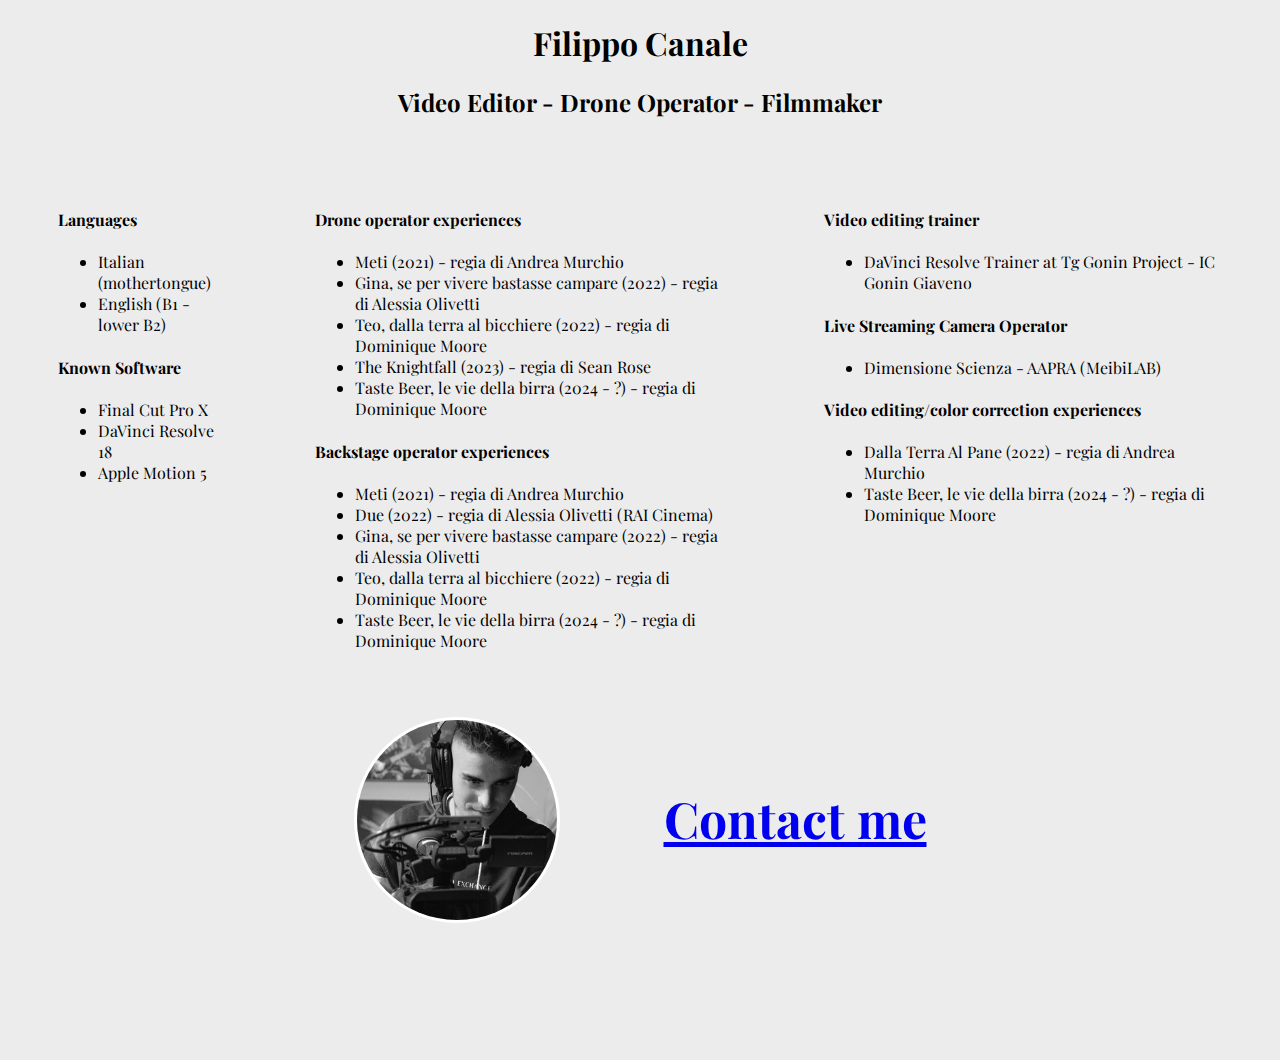
<file: Canale/index.html>
<!DOCTYPE html>
<html lang="en">
<head>
    <meta charset="UTF-8">
    <meta http-equiv="X-UA-Compatible" content="IE=edge">
    <meta name="viewport" content="width=device-width, initial-scale=1.0">
    <title>Home - Filippo Canale</title>
    <link rel="preconnect" href="https://fonts.googleapis.com">
<link rel="preconnect" href="https://fonts.gstatic.com" crossorigin>
<link href="https://fonts.googleapis.com/css2?family=Playfair+Display:ital,wght@0,400;0,500;0,700;1,400&display=swap" rel="stylesheet">
    <link href="style.css" rel="stylesheet" type="text/css">
</head>
<body>
    <center>
        <h1>
            Filippo Canale
        </h1>
        <h2>
            Video Editor - Drone Operator - Filmmaker
        </h2>
    </center>
    <div class="container">
        <div class="colonna">
            <h4>Languages</h4>
            <ul>
                <li>Italian (mothertongue)</li>
                <li>English (B1 - lower B2)</li>
            </ul>
            <h4>Known Software</h4>
            <ul>
                <li>Final Cut Pro X</li>
                <li>DaVinci Resolve 18</li>
                <li>Apple Motion 5</li>
            </ul>
        </div>
        <div class="colonna">
            <h4>Drone operator experiences</h4>
            <ul>
                <li>Meti (2021) - regia di Andrea Murchio</li>
                <li>Gina, se per vivere bastasse campare (2022) - regia di Alessia Olivetti</li>
                <li>Teo, dalla terra al bicchiere (2022) - regia di Dominique Moore</li>
                <li>The Knightfall (2023) - regia di Sean Rose</li>
                <li>Taste Beer, le vie della birra (2024 - ?) - regia di Dominique Moore</li>
            </ul>
            <h4>Backstage operator experiences</h4>
            <ul>
                <li>Meti (2021) - regia di Andrea Murchio</li>
                <li>Due (2022) - regia di Alessia Olivetti (RAI Cinema)</li>
                <li>Gina, se per vivere bastasse campare (2022) - regia di Alessia Olivetti</li>
                <li>Teo, dalla terra al bicchiere (2022) - regia di Dominique Moore</li>
                <li>Taste Beer, le vie della birra (2024 - ?) - regia di Dominique Moore</li>
            </ul>
        </div>
        <div class="colonna">
            <h4>Video editing trainer</h4>
            <ul>
                <li>DaVinci Resolve Trainer at Tg Gonin Project - IC Gonin Giaveno</li>
            </ul>
            <h4>Live Streaming Camera Operator</h4>
            <ul>
                <li>Dimensione Scienza - AAPRA (MeibiLAB)</li>
            </ul>
            <h4>Video editing/color correction experiences</h4>
            <ul>
                <li>Dalla Terra Al Pane (2022) - regia di Andrea Murchio</li>
                <li>Taste Beer, le vie della birra (2024 - ?) - regia di Dominique Moore</li>
            </ul>
        </div>
    </div>
    <div>
        <center>
            <img src="photo.jpg" alt="image">
            <a href="contact.html">Contact me</a>
        </center>
    </div>
</body>
</html>
</file>
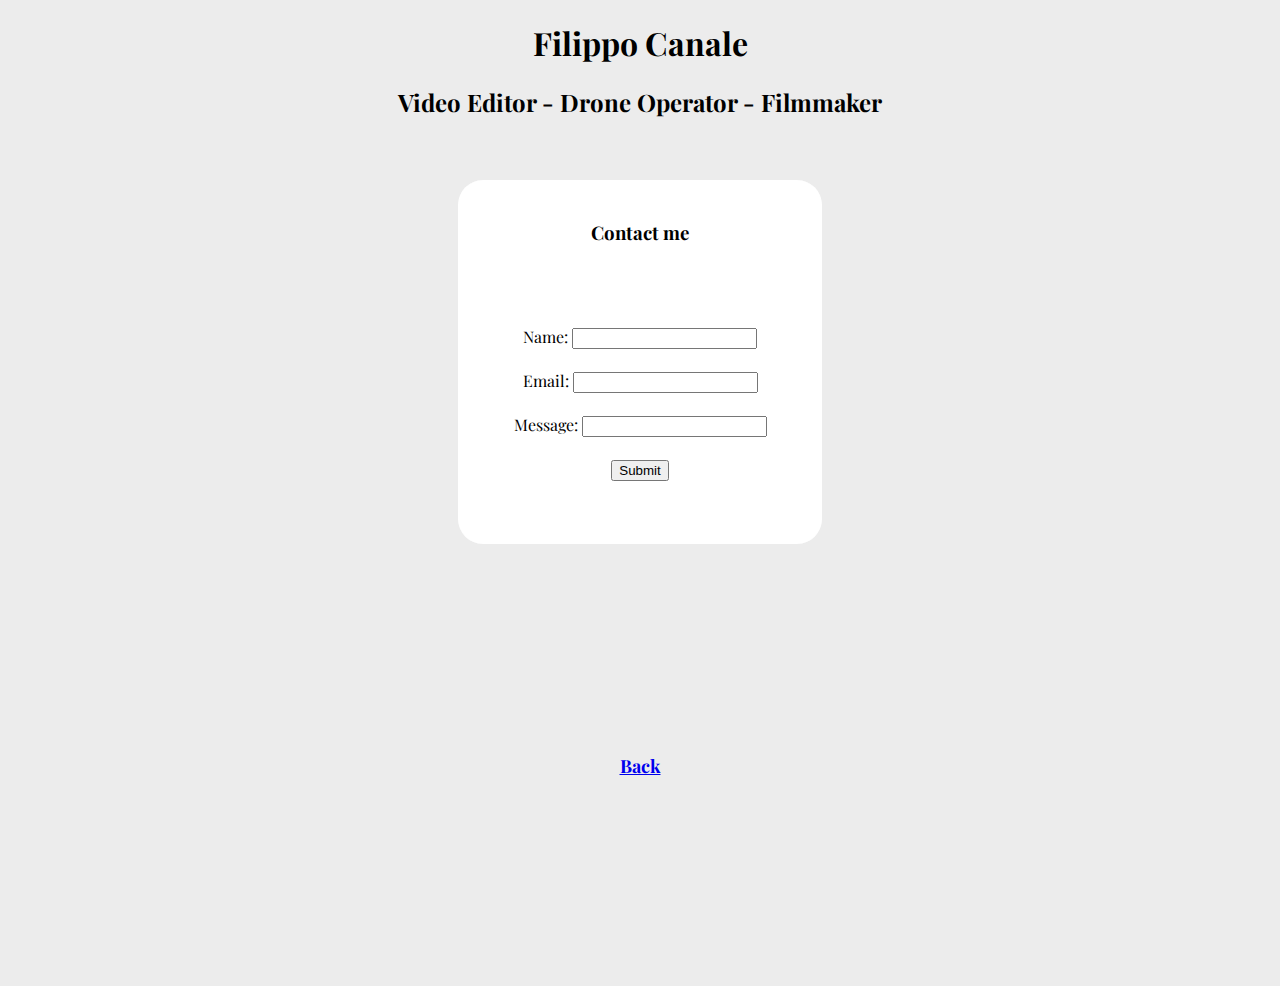
<file: Canale/contact.html>
<!DOCTYPE html>
<html lang="en">
<head>
  <meta charset="UTF-8">
  <meta name="viewport" content="width=device-width, initial-scale=1.0">
  <title>Email Validation</title>
  <link href="style.css" type="text/css" rel="stylesheet">
  <link rel="preconnect" href="https://fonts.googleapis.com">
  <link rel="preconnect" href="https://fonts.gstatic.com" crossorigin>
  <link href="https://fonts.googleapis.com/css2?family=Playfair+Display:ital,wght@0,400;0,500;0,700;1,400&display=swap" rel="stylesheet">
</head>
<body>
    <center>
        <h1>
            Filippo Canale
        </h1>
        <h2>
            Video Editor - Drone Operator - Filmmaker
        </h2>
    <br>
    <br>
    <div id="form">
        <form id="emailForm">
            <br>
            <h3>Contact me</h3>
            <br>
            <br><br>
            <label for="name">Name:</label>
            <input type="text" id="name" name="name">
            <br>
            <br>
            <label for="email">Email:</label>
            <input type="text" id="email" name="email">
            <span id="emailError" class="error"></span>
            <br>
            <br>
            <label for="message">Message:</label>
            <input type="text" id="message" name="message">
            <br>
            <br>
            <input type="submit" value="Submit">
            <br><br><br>
            <br>
          </form>
    </div>
    <br>
            <br><br>
            <br><br>
            <br><br>
            <br><br><br>
    <a id="back" href="index.html">Back</a>
    </center>

  <script>
    document.getElementById('emailForm').addEventListener('submit', function(event) {
      var emailInput = document.getElementById('email');
      var emailError = document.getElementById('emailError');
      var emailValue = emailInput.value.trim();

      // Verifica se l'email contiene la chiocciola '@'
      if (!emailValue.includes('@')) {
        emailError.textContent = 'L\'indirizzo email deve contenere la chiocciola (@).';
        event.preventDefault(); // Impedisce l'invio del modulo se la validazione fallisce
      } else {
        emailError.textContent = ''; // Pulisce il messaggio di errore se l'input è corretto
      }
    });
  </script>

</body>
</html>
</file>
<file: Canale/style.css>
body
{
    font-family: 'Playfair Display', serif;
    background-color: rgb(236, 236, 236);
}


.container
{
    display: flex;
}
.colonna
{
    display: block;
    padding: 50px;
}

img
{
    border-radius: 50%;
    height: 200px;
    border: 3px solid white;
}

a{
    display:inline-flex;
    font-weight: bold;
    font-size: 50px;
    padding-left: 100px;
    padding-bottom: 200px;
    vertical-align: middle;
}

.error {
      color: red;
      font-weight: bold;
}

#form
{
    background-color: white;
    border: 0.5px solid white;
    border-radius: 25px;
    margin-left: 450px;
    margin-right: 450px;
    border-top: 25px;
    border-bottom: 25px;
}

#back
{
    font-size: large;
    padding-left: 0px;
}
</file>
